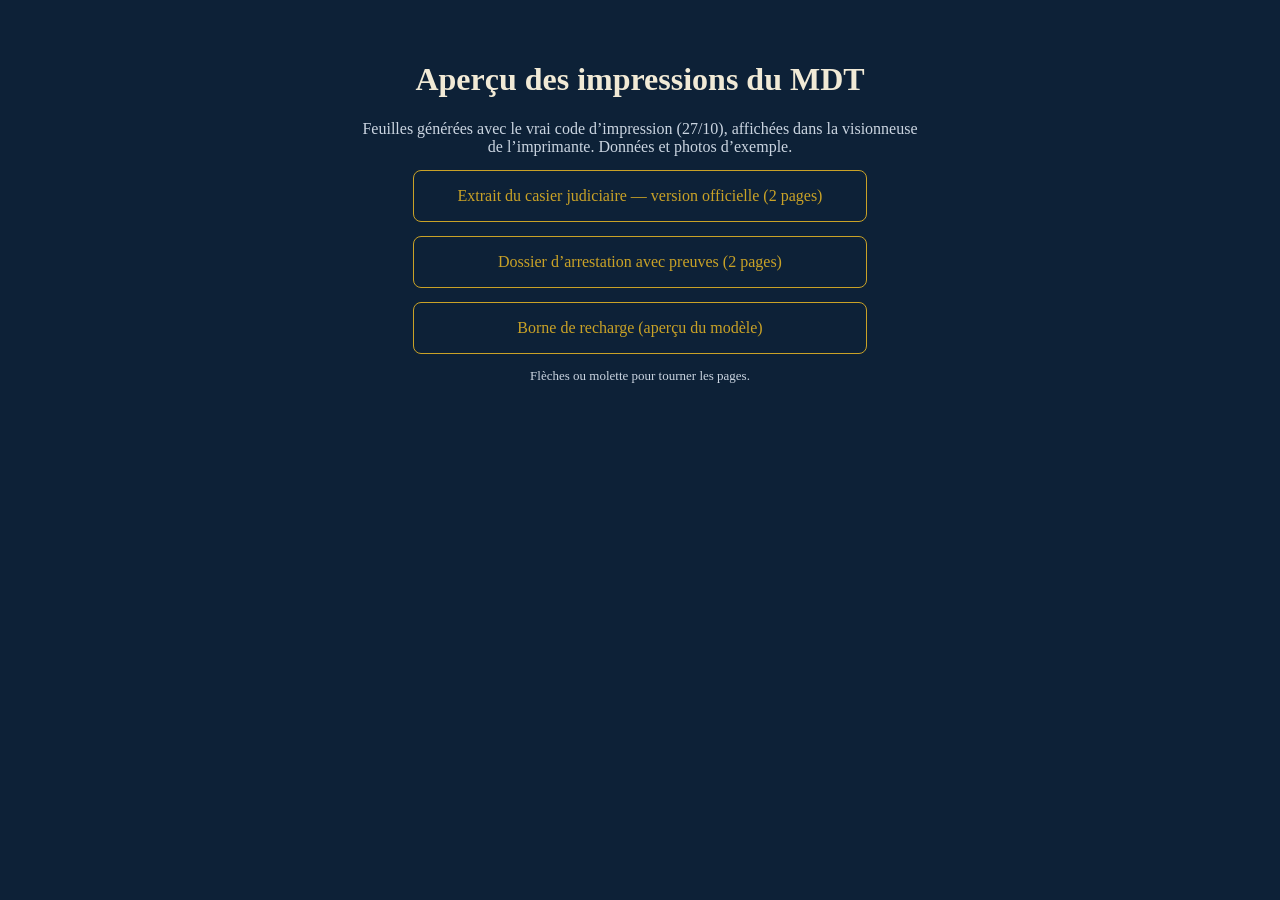
<file: index.html>
<!doctype html><html lang="fr"><head><meta charset="utf-8"><meta name="viewport" content="width=device-width,initial-scale=1"><title>Aperçu impressions MDT</title>
<style>body{font-family:Georgia,serif;background:#0d2137;color:#f1ead6;margin:0;padding:40px 16px;text-align:center}a{display:block;max-width:420px;margin:14px auto;padding:16px;border:1px solid #c9a227;color:#c9a227;text-decoration:none;border-radius:8px}a:hover{background:#c9a22722}p{color:#cbd5e1;max-width:560px;margin:10px auto}</style></head><body>
<h1>Aperçu des impressions du MDT</h1><p>Feuilles générées avec le vrai code d’impression (27/10), affichées dans la visionneuse de l’imprimante. Données et photos d’exemple.</p>
<a href="casier.html">Extrait du casier judiciaire — version officielle (2 pages)</a><a href="dossier.html">Dossier d’arrestation avec preuves (2 pages)</a><a href="borne.html">Borne de recharge (aperçu du modèle)</a><p style="font-size:13px">Flèches ou molette pour tourner les pages.</p></body></html>
</file>
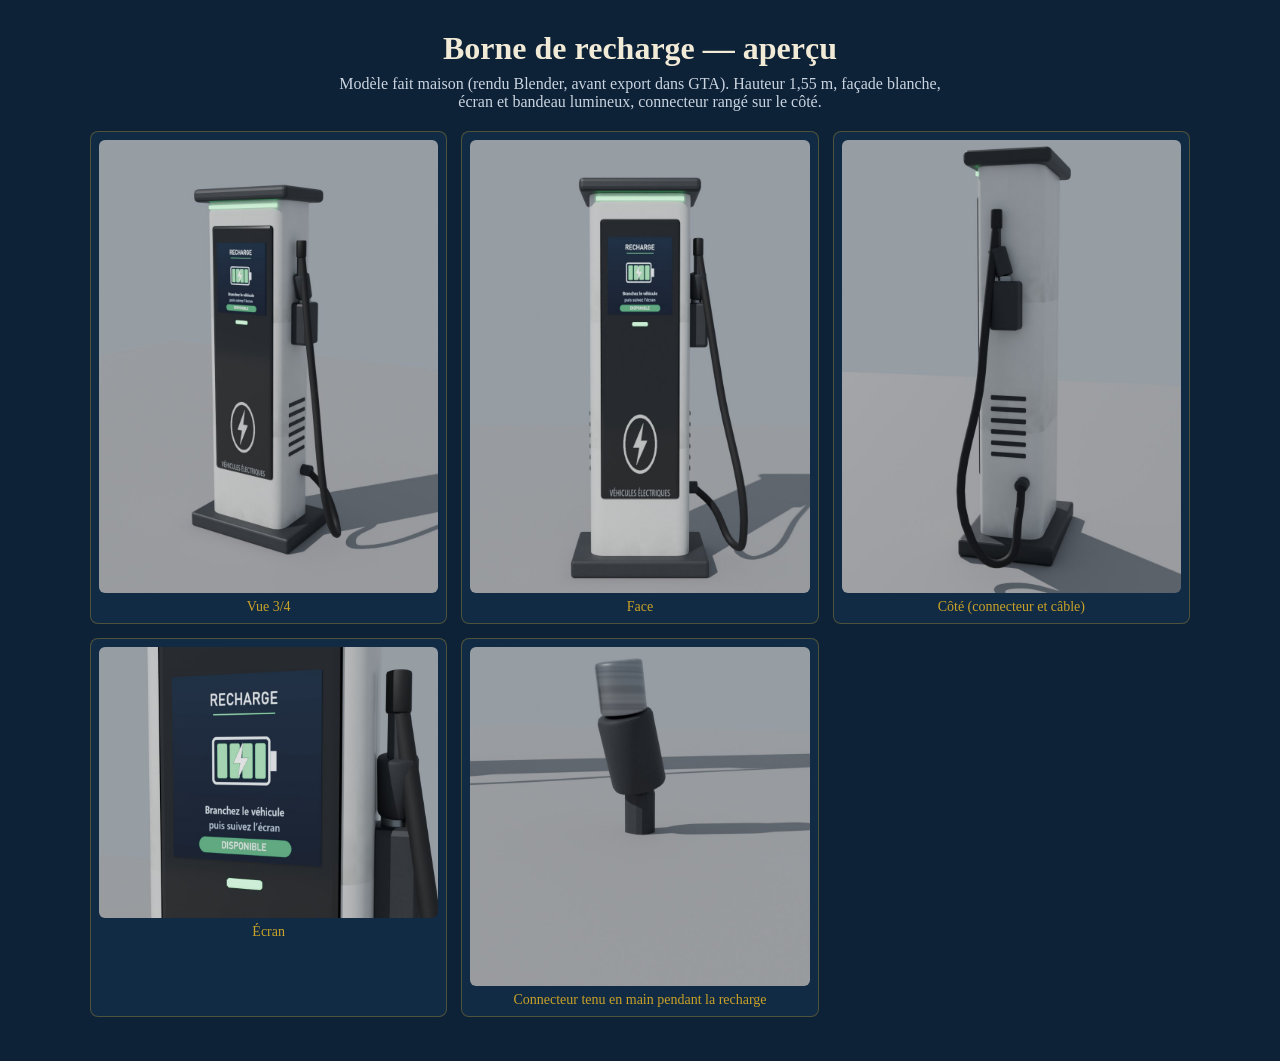
<file: borne.html>
<!doctype html><html lang="fr"><head><meta charset="utf-8"><meta name="viewport" content="width=device-width,initial-scale=1"><title>Borne de recharge</title>
<style>body{margin:0;background:#0d2137;color:#f1ead6;font-family:Georgia,serif;padding:24px 16px;text-align:center}h1{margin:.2em 0}p{color:#cbd5e1;max-width:640px;margin:8px auto}
.g{display:grid;grid-template-columns:repeat(auto-fit,minmax(280px,1fr));gap:14px;max-width:1100px;margin:20px auto}figure{margin:0;background:#122b45;border:1px solid #c9a22755;border-radius:8px;padding:8px}
img{width:100%;height:auto;border-radius:6px;display:block}figcaption{font-size:14px;color:#c9a227;margin-top:6px}</style></head><body>
<h1>Borne de recharge — aperçu</h1><p>Modèle fait maison (rendu Blender, avant export dans GTA). Hauteur 1,55 m, façade blanche, écran et bandeau lumineux, connecteur rangé sur le côté.</p>
<div class="g"><figure><img src="borne/borne_34.jpg"><figcaption>Vue 3/4</figcaption></figure><figure><img src="borne/borne_face.jpg"><figcaption>Face</figcaption></figure>
<figure><img src="borne/borne_cote.jpg"><figcaption>Côté (connecteur et câble)</figcaption></figure><figure><img src="borne/borne_ecran.jpg"><figcaption>Écran</figcaption></figure>
<figure><img src="borne/prise.jpg"><figcaption>Connecteur tenu en main pendant la recharge</figcaption></figure></div></body></html>
</file>
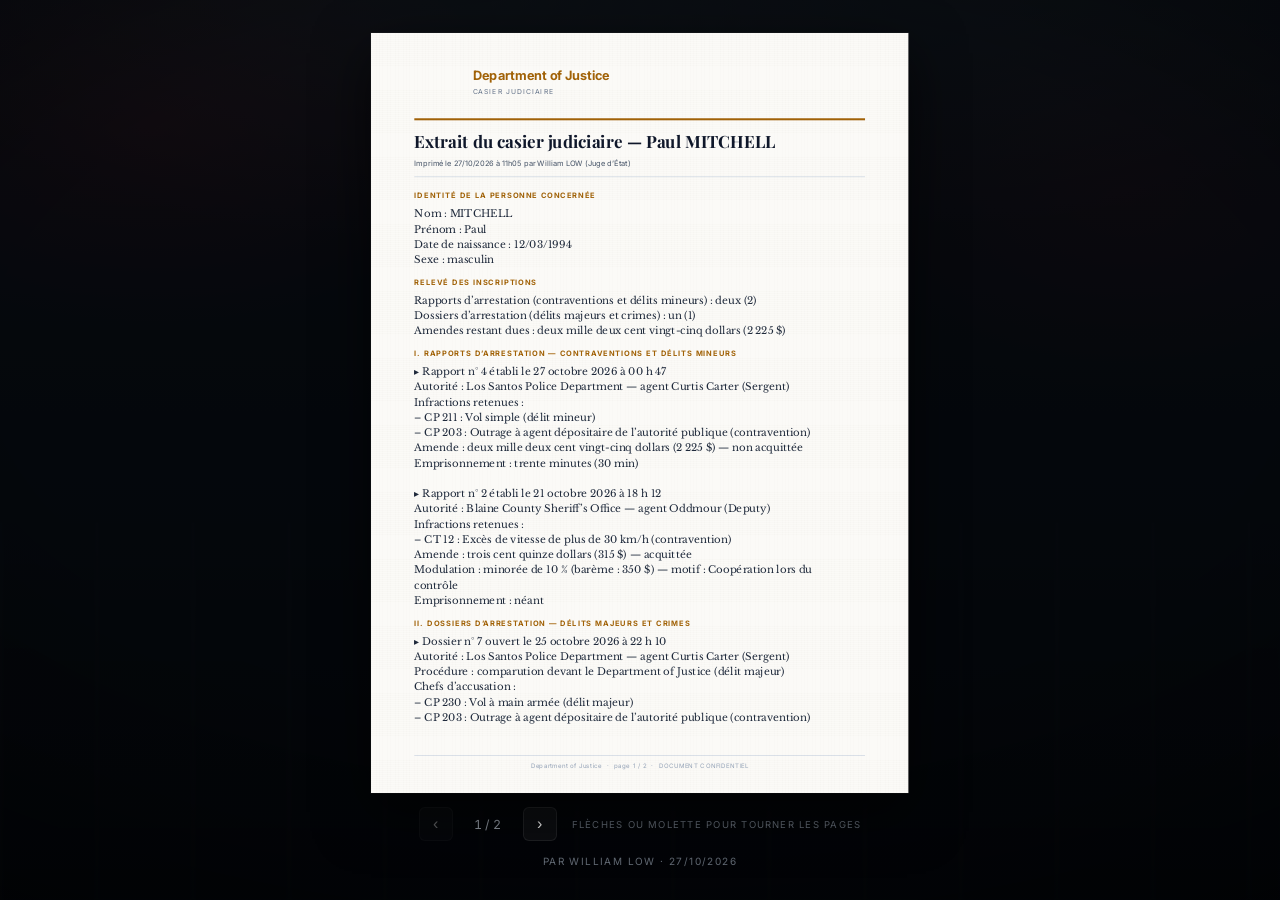
<file: casier.html>
<!DOCTYPE html>
<html lang="fr">
<head>
<meta charset="utf-8">
<title>Weazel News — Éditeur</title>
<link rel="preconnect" href="https://fonts.googleapis.com">
<link rel="preconnect" href="https://fonts.gstatic.com" crossorigin>
<link rel="stylesheet" href="https://fonts.googleapis.com/css2?family=Playfair+Display:ital,wght@0,400;0,700;0,900;1,400;1,700&family=Libre+Baskerville:ital,wght@0,400;0,700;1,400&family=Inter:wght@400;500;600;700&family=IBM+Plex+Mono:wght@400;600&family=Caveat:wght@400;700&display=swap">
<link rel="stylesheet" href="style.css">
</head>
<body>
  <div id="ecran">

    <!-- ============================ bandeau ============================ -->
    <header class="bandeau cache" id="bandeau">
      <div class="marque">
        <div class="mot">WEAZEL <i>NEWS</i></div>
        <div class="trait"></div>
        <div class="devise">Informer<br>aujourd'hui.<br>Pour demain.</div>
      </div>
      <div class="coin">
        <div class="role" id="uiRole">Éditeur de journal</div>
        <div>
          <div class="heure" id="horlogeHeure">00:00</div>
          <div class="jour" id="horlogeJour"></div>
        </div>
      </div>
    </header>

    <div class="corps">

      <!-- ========================= rail gauche ========================= -->
      <aside class="carte cache" id="railGauche">
        <header>
          <div class="vig" id="vigGauche"></div>
          <div style="flex:1">
            <h2 id="uiElementsL">Éléments</h2>
            <p id="uiElementsP"></p>
          </div>
          <div class="outils-haut">
            <button type="button" id="btnUndo"></button>
            <button type="button" id="btnRedo"></button>
          </div>
        </header>

        <div class="defile">
          <div class="sect">
            <div class="outils" id="outils"></div>
          </div>

          <div class="sect">
            <h3 class="titre-sect" id="uiPagesL">Pages</h3>
            <div class="bande" id="bandePages"></div>
            <div class="grille" style="grid-template-columns:1fr 1fr">
              <button class="plat" id="btnDupPage" type="button"></button>
              <button class="plat danger" id="btnSupprPage" type="button"></button>
            </div>
          </div>

          <div class="sect">
            <h3 class="titre-sect" id="uiModeleL">Modèles de page</h3>
            <div id="listeModeles"></div>
          </div>
        </div>

        <div class="signature-carte">
          <span>Weazel News Editor</span>
          <span><span class="point">●</span> <span id="compteModeles"></span></span>
        </div>
      </aside>

      <!-- =========================== la page =========================== -->
      <main class="scene cache" id="scene">
        <div class="cadre" id="cadre">
          <div class="page" id="page"></div>
        </div>
      </main>

      <!-- ========================= rail droit ========================== -->
      <aside class="carte cache" id="railDroite">
        <header>
          <div class="vig" id="vigDroite"></div>
          <div>
            <h2 id="uiPanneauL">Page</h2>
            <p id="uiPanneauP"></p>
          </div>
        </header>

        <div class="defile" id="inspecteur"></div>

        <div class="pied">
          <div class="stock" id="stock"></div>
          <div class="ligne-quantite">
            <span class="etiq" id="uiQuantiteL">Exemplaires</span>
            <div class="compteur">
              <button type="button" id="moins">−</button>
              <input type="number" id="quantite" value="1" min="1" max="100">
              <button type="button" id="plus">+</button>
            </div>
          </div>
          <button class="principal" id="btnImprimer" type="button"></button>
          <button class="second" id="btnApercu" type="button"></button>
          <button class="second cache" id="btnLien" type="button"></button>
          <div class="duo-archives">
            <button class="second" id="btnBrouillons" type="button"></button>
            <button class="second" id="btnArchives" type="button"></button>
            <button class="second" id="btnArchiver" type="button"></button>
          </div>
          <button class="second" id="btnAnnuler" type="button"></button>
        </div>

        <div class="signature-carte">
          <span class="ls">Los Santos</span>
          <span class="droite" id="sauvegarde">Sauvegardé</span>
        </div>
      </aside>

    </div>

    <!-- ============================ lecteur =========================== -->
    <section id="lecteur" class="cache">
      <div class="colonne-lecture">
        <div class="cadre" id="cadreLecture">
          <div class="page" id="pageLecture"></div>
        </div>
        <div class="barre-pages cache" id="barrePages">
          <button type="button" id="pagePrec" aria-label="Page précédente">‹</button>
          <span id="pageCompte">1 / 1</span>
          <button type="button" id="pageSuiv" aria-label="Page suivante">›</button>
          <em id="uiTourner"></em>
        </div>
        <div class="signature-lecture" id="signatureLecture"></div>
      </div>
      <div class="actions-lecture">
        <button class="second cache" id="btnImprimerLecture" type="button"></button>
        <button class="second" id="btnFermerLecture" type="button"></button>
      </div>
    </section>

  </div>

  <div id="menuContexte" class="cache"></div>

  <div id="modale" class="cache">
    <div id="modaleFond"></div>
    <div id="modaleBoite"></div>
  </div>

  <div id="notif" class="cache"></div>

  <script src="js/icones.js"></script>
  <script src="js/etat.js"></script>
  <script src="js/canvas.js"></script>
  <script src="js/elements.js"></script>
  <script src="js/panneaux.js"></script>
  <script src="js/modales.js"></script>
  <script src="js/app.js"></script>
  <script>window.MT_WEB = {"doc":{"format":"a4","l":794,"h":1123,"pages":[{"fond":"#fbfaf7","els":[{"t":"image","x":64,"y":44,"w":70,"h":70,"url":"https://labshumane374-netizen.github.io/Code-Procedure-Penale/sceau-doj.png","fit":"contain"},{"t":"texte","x":150,"y":52,"w":580,"txt":"Department of Justice","px":19,"f":3,"g":1,"c":"#a16207"},{"t":"texte","x":150,"y":80,"w":580,"txt":"CASIER JUDICIAIRE","px":10,"f":3,"c":"#64748b","ls":160},{"t":"forme","x":64,"y":126,"w":666,"h":3,"c":"#a16207"},{"t":"texte","x":64,"y":146,"w":666,"txt":"Extrait du casier judiciaire — Paul MITCHELL","px":25,"f":1,"g":1,"c":"#0f172a","lh":115},{"t":"texte","x":64,"y":185,"w":666,"txt":"Imprimé le 27/10/2026 à 11h05 par William LOW (Juge d’État)","px":11,"f":3,"c":"#475569","lh":150},{"t":"forme","x":64,"y":212,"w":666,"h":1,"c":"#cbd5e1"},{"t":"texte","x":64,"y":234,"w":666,"txt":"IDENTITÉ DE LA PERSONNE CONCERNÉE","px":11,"f":3,"g":1,"c":"#a16207","ls":140},{"t":"texte","x":64,"y":256,"w":666,"txt":"Nom : MITCHELL\nPrénom : Paul\nDate de naissance : 12/03/1994\nSexe : masculin","px":15,"f":2,"c":"#1e293b","lh":150},{"t":"texte","x":64,"y":362,"w":666,"txt":"RELEVÉ DES INSCRIPTIONS","px":11,"f":3,"g":1,"c":"#a16207","ls":140},{"t":"texte","x":64,"y":384,"w":666,"txt":"Rapports d’arrestation (contraventions et délits mineurs) : deux (2)\nDossiers d’arrestation (délits majeurs et crimes) : un (1)\nAmendes restant dues : deux mille deux cent vingt-cinq dollars (2 225 $)","px":15,"f":2,"c":"#1e293b","lh":150},{"t":"texte","x":64,"y":467.5,"w":666,"txt":"I. RAPPORTS D’ARRESTATION — CONTRAVENTIONS ET DÉLITS MINEURS","px":11,"f":3,"g":1,"c":"#a16207","ls":140},{"t":"texte","x":64,"y":489.5,"w":666,"txt":"▸ Rapport n° 4 établi le 27 octobre 2026 à 00 h 47\nAutorité : Los Santos Police Department — agent Curtis Carter (Sergent)\nInfractions retenues :\n– CP 211 : Vol simple (délit mineur)\n– CP 203 : Outrage à agent dépositaire de l’autorité publique (contravention)\nAmende : deux mille deux cent vingt-cinq dollars (2 225 $) — non acquittée\nEmprisonnement : trente minutes (30 min)\n\n▸ Rapport n° 2 établi le 21 octobre 2026 à 18 h 12\nAutorité : Blaine County Sheriff’s Office — agent Oddmour (Deputy)\nInfractions retenues :\n– CT 12 : Excès de vitesse de plus de 30 km/h (contravention)\nAmende : trois cent quinze dollars (315 $) — acquittée\nModulation : minorée de 10 % (barème : 350 $) — motif : Coopération lors du\ncontrôle\nEmprisonnement : néant","px":15,"f":2,"c":"#1e293b","lh":150},{"t":"texte","x":64,"y":865.5,"w":666,"txt":"II. DOSSIERS D’ARRESTATION — DÉLITS MAJEURS ET CRIMES","px":11,"f":3,"g":1,"c":"#a16207","ls":140},{"t":"texte","x":64,"y":887.5,"w":666,"txt":"▸ Dossier n° 7 ouvert le 25 octobre 2026 à 22 h 10\nAutorité : Los Santos Police Department — agent Curtis Carter (Sergent)\nProcédure : comparution devant le Department of Justice (délit majeur)\nChefs d’accusation :\n– CP 230 : Vol à main armée (délit majeur)\n– CP 203 : Outrage à agent dépositaire de l’autorité publique (contravention)","px":15,"f":2,"c":"#1e293b","lh":150},{"t":"forme","x":64,"y":1067,"w":666,"h":1,"c":"#cbd5e1"},{"t":"texte","x":64,"y":1077,"w":666,"a":"c","px":9,"f":3,"c":"#94a3b8","ls":60,"txt":"Department of Justice  ·  page 1 / 2  ·  DOCUMENT CONFIDENTIEL"}]},{"fond":"#fbfaf7","els":[{"t":"texte","x":64,"y":40,"w":666,"txt":"Department of Justice","px":10,"f":3,"g":1,"c":"#a16207","ls":80},{"t":"forme","x":64,"y":62,"w":666,"h":1,"c":"#cbd5e1"},{"t":"texte","x":64,"y":86,"w":666,"txt":"Mesure avant procès : bracelet électronique\nDécision : coupable — rendue par William LOW (Juge d’État) le 26 octobre 2026 à\n15 h 30\nPeine d’amende : cinq mille dollars (5 000 $)\nPeine d’emprisonnement : quarante-cinq minutes (45 min)","px":15,"f":2,"c":"#1e293b","lh":150},{"t":"texte","x":64,"y":214.5,"w":666,"txt":"CERTIFICATION","px":11,"f":3,"g":1,"c":"#a16207","ls":140},{"t":"texte","x":64,"y":236.5,"w":666,"txt":"Le présent extrait est délivré à partir des registres du Department of Justice\nde l’État de San Andreas. Il est certifié conforme à la date et à l’heure de sa\ndélivrance. Les inscriptions effacées par ordonnance judiciaire n’y figurent\npas.","px":15,"f":2,"c":"#1e293b","lh":150},{"t":"texte","x":430,"y":973,"w":300,"txt":"Fait à Los Santos, le 27/10/2026 à 10h51","px":11,"f":2,"a":"r","c":"#475569"},{"t":"texte","x":430,"y":997,"w":300,"txt":"William LOW","px":30,"f":5,"a":"r","c":"#1e3a8a"},{"t":"texte","x":430,"y":1041,"w":300,"txt":"William LOW · Juge d’État","px":11,"f":3,"a":"r","c":"#334155"},{"t":"forme","x":64,"y":1067,"w":666,"h":1,"c":"#cbd5e1"},{"t":"texte","x":64,"y":1077,"w":666,"a":"c","px":9,"f":3,"c":"#94a3b8","ls":60,"txt":"Department of Justice  ·  page 2 / 2  ·  DOCUMENT CONFIDENTIEL"}]}]},"nom":"Extrait du casier judiciaire — Paul MITCHELL","auteur":"William LOW","date":"27/10/2026","polices":[{"id":"journal","nom":"Journal","css":"\"Playfair Display\", Georgia, serif"},{"id":"classique","nom":"Classique","css":"\"Libre Baskerville\", Georgia, serif"},{"id":"moderne","nom":"Moderne","css":"\"Inter\", \"Segoe UI\", sans-serif"},{"id":"machine","nom":"Machine","css":"\"IBM Plex Mono\", Consolas, monospace"},{"id":"manuscrit","nom":"Manuscrit","css":"\"Caveat\", cursive"}]};</script>
  <script src="js/web.js"></script>
</body>
</html>
</file>
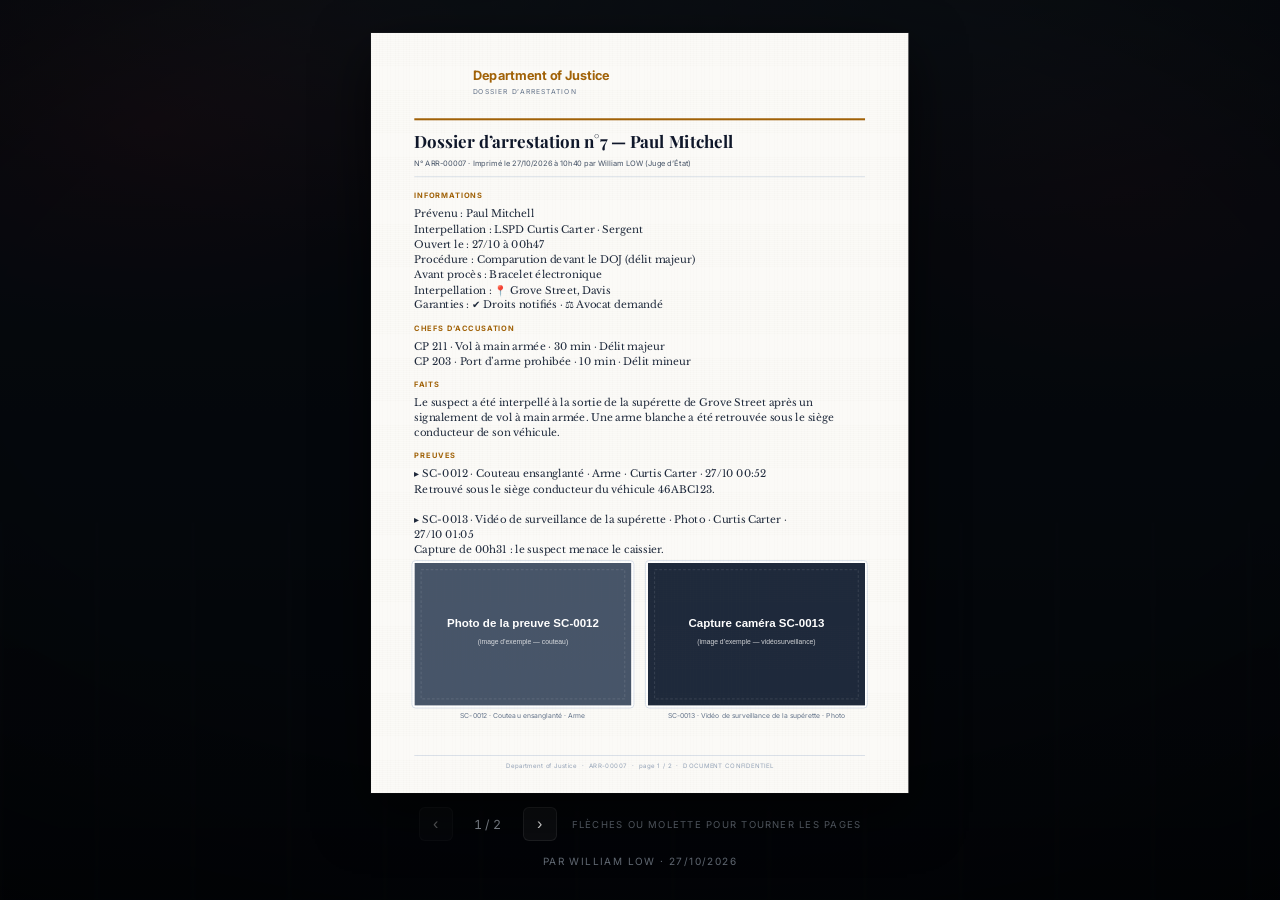
<file: dossier.html>
<!DOCTYPE html>
<html lang="fr">
<head>
<meta charset="utf-8">
<title>Weazel News — Éditeur</title>
<link rel="preconnect" href="https://fonts.googleapis.com">
<link rel="preconnect" href="https://fonts.gstatic.com" crossorigin>
<link rel="stylesheet" href="https://fonts.googleapis.com/css2?family=Playfair+Display:ital,wght@0,400;0,700;0,900;1,400;1,700&family=Libre+Baskerville:ital,wght@0,400;0,700;1,400&family=Inter:wght@400;500;600;700&family=IBM+Plex+Mono:wght@400;600&family=Caveat:wght@400;700&display=swap">
<link rel="stylesheet" href="style.css">
</head>
<body>
  <div id="ecran">

    <!-- ============================ bandeau ============================ -->
    <header class="bandeau cache" id="bandeau">
      <div class="marque">
        <div class="mot">WEAZEL <i>NEWS</i></div>
        <div class="trait"></div>
        <div class="devise">Informer<br>aujourd'hui.<br>Pour demain.</div>
      </div>
      <div class="coin">
        <div class="role" id="uiRole">Éditeur de journal</div>
        <div>
          <div class="heure" id="horlogeHeure">00:00</div>
          <div class="jour" id="horlogeJour"></div>
        </div>
      </div>
    </header>

    <div class="corps">

      <!-- ========================= rail gauche ========================= -->
      <aside class="carte cache" id="railGauche">
        <header>
          <div class="vig" id="vigGauche"></div>
          <div style="flex:1">
            <h2 id="uiElementsL">Éléments</h2>
            <p id="uiElementsP"></p>
          </div>
          <div class="outils-haut">
            <button type="button" id="btnUndo"></button>
            <button type="button" id="btnRedo"></button>
          </div>
        </header>

        <div class="defile">
          <div class="sect">
            <div class="outils" id="outils"></div>
          </div>

          <div class="sect">
            <h3 class="titre-sect" id="uiPagesL">Pages</h3>
            <div class="bande" id="bandePages"></div>
            <div class="grille" style="grid-template-columns:1fr 1fr">
              <button class="plat" id="btnDupPage" type="button"></button>
              <button class="plat danger" id="btnSupprPage" type="button"></button>
            </div>
          </div>

          <div class="sect">
            <h3 class="titre-sect" id="uiModeleL">Modèles de page</h3>
            <div id="listeModeles"></div>
          </div>
        </div>

        <div class="signature-carte">
          <span>Weazel News Editor</span>
          <span><span class="point">●</span> <span id="compteModeles"></span></span>
        </div>
      </aside>

      <!-- =========================== la page =========================== -->
      <main class="scene cache" id="scene">
        <div class="cadre" id="cadre">
          <div class="page" id="page"></div>
        </div>
      </main>

      <!-- ========================= rail droit ========================== -->
      <aside class="carte cache" id="railDroite">
        <header>
          <div class="vig" id="vigDroite"></div>
          <div>
            <h2 id="uiPanneauL">Page</h2>
            <p id="uiPanneauP"></p>
          </div>
        </header>

        <div class="defile" id="inspecteur"></div>

        <div class="pied">
          <div class="stock" id="stock"></div>
          <div class="ligne-quantite">
            <span class="etiq" id="uiQuantiteL">Exemplaires</span>
            <div class="compteur">
              <button type="button" id="moins">−</button>
              <input type="number" id="quantite" value="1" min="1" max="100">
              <button type="button" id="plus">+</button>
            </div>
          </div>
          <button class="principal" id="btnImprimer" type="button"></button>
          <button class="second" id="btnApercu" type="button"></button>
          <button class="second cache" id="btnLien" type="button"></button>
          <div class="duo-archives">
            <button class="second" id="btnBrouillons" type="button"></button>
            <button class="second" id="btnArchives" type="button"></button>
            <button class="second" id="btnArchiver" type="button"></button>
          </div>
          <button class="second" id="btnAnnuler" type="button"></button>
        </div>

        <div class="signature-carte">
          <span class="ls">Los Santos</span>
          <span class="droite" id="sauvegarde">Sauvegardé</span>
        </div>
      </aside>

    </div>

    <!-- ============================ lecteur =========================== -->
    <section id="lecteur" class="cache">
      <div class="colonne-lecture">
        <div class="cadre" id="cadreLecture">
          <div class="page" id="pageLecture"></div>
        </div>
        <div class="barre-pages cache" id="barrePages">
          <button type="button" id="pagePrec" aria-label="Page précédente">‹</button>
          <span id="pageCompte">1 / 1</span>
          <button type="button" id="pageSuiv" aria-label="Page suivante">›</button>
          <em id="uiTourner"></em>
        </div>
        <div class="signature-lecture" id="signatureLecture"></div>
      </div>
      <div class="actions-lecture">
        <button class="second cache" id="btnImprimerLecture" type="button"></button>
        <button class="second" id="btnFermerLecture" type="button"></button>
      </div>
    </section>

  </div>

  <div id="menuContexte" class="cache"></div>

  <div id="modale" class="cache">
    <div id="modaleFond"></div>
    <div id="modaleBoite"></div>
  </div>

  <div id="notif" class="cache"></div>

  <script src="js/icones.js"></script>
  <script src="js/etat.js"></script>
  <script src="js/canvas.js"></script>
  <script src="js/elements.js"></script>
  <script src="js/panneaux.js"></script>
  <script src="js/modales.js"></script>
  <script src="js/app.js"></script>
  <script>window.MT_WEB = {"doc":{"format":"a4","l":794,"h":1123,"pages":[{"fond":"#fbfaf7","els":[{"t":"image","x":64,"y":44,"w":70,"h":70,"url":"https://labshumane374-netizen.github.io/Code-Procedure-Penale/sceau-doj.png","fit":"contain"},{"t":"texte","x":150,"y":52,"w":580,"txt":"Department of Justice","px":19,"f":3,"g":1,"c":"#a16207"},{"t":"texte","x":150,"y":80,"w":580,"txt":"DOSSIER D’ARRESTATION","px":10,"f":3,"c":"#64748b","ls":160},{"t":"forme","x":64,"y":126,"w":666,"h":3,"c":"#a16207"},{"t":"texte","x":64,"y":146,"w":666,"txt":"Dossier d’arrestation n°7 — Paul Mitchell","px":25,"f":1,"g":1,"c":"#0f172a","lh":115},{"t":"texte","x":64,"y":185,"w":666,"txt":"N° ARR-00007 · Imprimé le 27/10/2026 à 10h40 par William LOW (Juge d’État)","px":11,"f":3,"c":"#475569","lh":150},{"t":"forme","x":64,"y":212,"w":666,"h":1,"c":"#cbd5e1"},{"t":"texte","x":64,"y":234,"w":666,"txt":"INFORMATIONS","px":11,"f":3,"g":1,"c":"#a16207","ls":140},{"t":"texte","x":64,"y":256,"w":666,"txt":"Prévenu : Paul Mitchell\nInterpellation : LSPD Curtis Carter · Sergent\nOuvert le : 27/10 à 00h47\nProcédure : Comparution devant le DOJ (délit majeur)\nAvant procès : Bracelet électronique\nInterpellation : 📍 Grove Street, Davis\nGaranties : ✔ Droits notifiés · ⚖ Avocat demandé","px":15,"f":2,"c":"#1e293b","lh":150},{"t":"texte","x":64,"y":429.5,"w":666,"txt":"CHEFS D’ACCUSATION","px":11,"f":3,"g":1,"c":"#a16207","ls":140},{"t":"texte","x":64,"y":451.5,"w":666,"txt":"CP 211 · Vol à main armée · 30 min · Délit majeur\nCP 203 · Port d’arme prohibée · 10 min · Délit mineur","px":15,"f":2,"c":"#1e293b","lh":150},{"t":"texte","x":64,"y":512.5,"w":666,"txt":"FAITS","px":11,"f":3,"g":1,"c":"#a16207","ls":140},{"t":"texte","x":64,"y":534.5,"w":666,"txt":"Le suspect a été interpellé à la sortie de la supérette de Grove Street après un\nsignalement de vol à main armée. Une arme blanche a été retrouvée sous le siège\nconducteur de son véhicule.","px":15,"f":2,"c":"#1e293b","lh":150},{"t":"texte","x":64,"y":618,"w":666,"txt":"PREUVES","px":11,"f":3,"g":1,"c":"#a16207","ls":140},{"t":"texte","x":64,"y":640,"w":666,"txt":"▸ SC-0012 · Couteau ensanglanté · Arme · Curtis Carter · 27/10 00:52\nRetrouvé sous le siège conducteur du véhicule 46ABC123.\n\n▸ SC-0013 · Vidéo de surveillance de la supérette · Photo · Curtis Carter ·\n27/10 01:05\nCapture de 00h31 : le suspect menace le caissier.","px":15,"f":2,"c":"#1e293b","lh":150},{"t":"forme","x":60,"y":779,"w":329,"h":219,"c":"#ffffff","r":6,"bw":1,"bc":"#cbd5e1"},{"t":"image","x":64,"y":783,"w":321,"h":211,"url":"https://labshumane374-netizen.github.io/oryxis-apercu-impression/preuve-couteau.svg","fit":"contain"},{"t":"texte","x":64,"y":1002,"w":321,"a":"c","txt":"SC-0012 · Couteau ensanglanté · Arme","px":10,"f":3,"c":"#64748b"},{"t":"forme","x":405,"y":779,"w":329,"h":219,"c":"#ffffff","r":6,"bw":1,"bc":"#cbd5e1"},{"t":"image","x":409,"y":783,"w":321,"h":211,"url":"https://labshumane374-netizen.github.io/oryxis-apercu-impression/preuve-camera.svg","fit":"contain"},{"t":"texte","x":409,"y":1002,"w":321,"a":"c","txt":"SC-0013 · Vidéo de surveillance de la supérette · Photo","px":10,"f":3,"c":"#64748b"},{"t":"forme","x":64,"y":1067,"w":666,"h":1,"c":"#cbd5e1"},{"t":"texte","x":64,"y":1077,"w":666,"a":"c","px":9,"f":3,"c":"#94a3b8","ls":60,"txt":"Department of Justice  ·  ARR-00007  ·  page 1 / 2  ·  DOCUMENT CONFIDENTIEL"}]},{"fond":"#fbfaf7","els":[{"t":"texte","x":64,"y":40,"w":666,"txt":"Department of Justice  ·  ARR-00007","px":10,"f":3,"g":1,"c":"#a16207","ls":80},{"t":"forme","x":64,"y":62,"w":666,"h":1,"c":"#cbd5e1"},{"t":"texte","x":64,"y":86,"w":666,"txt":"SAISIES","px":11,"f":3,"g":1,"c":"#a16207","ls":140},{"t":"texte","x":64,"y":108,"w":666,"txt":"▸ Argent liquide · × 1840 · Curtis Carter · 27/10 00:55","px":15,"f":2,"c":"#1e293b","lh":150},{"t":"texte","x":64,"y":146.5,"w":666,"txt":"VÉHICULES","px":11,"f":3,"g":1,"c":"#a16207","ls":140},{"t":"texte","x":64,"y":168.5,"w":666,"txt":"▸ 46ABC123 · Sultan · Curtis Carter · 27/10 00:58","px":15,"f":2,"c":"#1e293b","lh":150},{"t":"texte","x":430,"y":973,"w":300,"txt":"Fait à Los Santos, le 27/10/2026 à 10h43","px":11,"f":2,"a":"r","c":"#475569"},{"t":"texte","x":430,"y":997,"w":300,"txt":"William LOW","px":30,"f":5,"a":"r","c":"#1e3a8a"},{"t":"texte","x":430,"y":1041,"w":300,"txt":"William LOW · Juge d’État","px":11,"f":3,"a":"r","c":"#334155"},{"t":"forme","x":64,"y":1067,"w":666,"h":1,"c":"#cbd5e1"},{"t":"texte","x":64,"y":1077,"w":666,"a":"c","px":9,"f":3,"c":"#94a3b8","ls":60,"txt":"Department of Justice  ·  ARR-00007  ·  page 2 / 2  ·  DOCUMENT CONFIDENTIEL"}]}]},"nom":"Dossier d’arrestation n°7 — Paul Mitchell","auteur":"William LOW","date":"27/10/2026","polices":[{"id":"journal","nom":"Journal","css":"\"Playfair Display\", Georgia, serif"},{"id":"classique","nom":"Classique","css":"\"Libre Baskerville\", Georgia, serif"},{"id":"moderne","nom":"Moderne","css":"\"Inter\", \"Segoe UI\", sans-serif"},{"id":"machine","nom":"Machine","css":"\"IBM Plex Mono\", Consolas, monospace"},{"id":"manuscrit","nom":"Manuscrit","css":"\"Caveat\", cursive"}]};</script>
  <script src="js/web.js"></script>
</body>
</html>
</file>
<file: style.css>
/* =========================================================================
   mt_printers — habillage Weazel News
   Noir charbon, rouge de une, papier chaud. Bordures fines, ombres douces,
   halo rouge reserve aux elements actifs.
   ========================================================================= */

:root {
  --noir:        #080a0d;
  --noir-2:      #0d1014;
  --panneau:     #11151a;
  --panneau-2:   rgba(255, 255, 255, .04);
  --panneau-3:   rgba(255, 255, 255, .07);
  --bord:        rgba(255, 255, 255, .08);
  --bord-2:      rgba(255, 255, 255, .18);
  --rouge:       #c81018;
  --rouge-vif:   #e21a23;
  --papier:      #f6f2e8;
  --texte:       #f4f4f4;
  --texte-2:     #8d949d;
  --texte-3:     #626a74;
  --guide:       #e21a23;

  --serif:  "Playfair Display", "Libre Baskerville", Georgia, serif;
  --sans:   "Inter", "Manrope", "Segoe UI", system-ui, sans-serif;

  --r:   8px;
  --r-s: 6px;
  --t:   140ms;
}

* { box-sizing: border-box; }
html, body { margin: 0; height: 100%; overflow: hidden; font-family: var(--sans); }

/* ------------------------------- newsroom ------------------------------ */
body {
  display: none;
  color: var(--texte);
  background-color: var(--noir);
  background-image:
    /* halos rouges discrets */
    radial-gradient(520px 300px at 12% 14%, rgba(200, 16, 24, .16), transparent 70%),
    radial-gradient(460px 280px at 88% 22%, rgba(200, 16, 24, .10), transparent 70%),
    /* lumieres de plafond */
    radial-gradient(760px 420px at 30% -6%, rgba(228, 226, 214, .10), transparent 70%),
    radial-gradient(680px 380px at 74% -4%, rgba(228, 226, 214, .07), transparent 70%),
    /* profondeur de salle */
    linear-gradient(180deg, #10161d 0%, #0a0e13 46%, #06080b 100%);
}
body.visible { display: block; }
body::before {
  /* silhouette de bureaux, tres en retrait */
  content: '';
  position: fixed; inset: auto 0 0 0; height: 42%;
  background:
    repeating-linear-gradient(90deg,
      rgba(255,255,255,.022) 0 2px, transparent 2px 96px),
    linear-gradient(180deg, transparent, rgba(0,0,0,.55));
  filter: blur(1.5px);
  pointer-events: none;
}
body::after {
  /* voile et vignette */
  content: '';
  position: fixed; inset: 0; pointer-events: none;
  background:
    radial-gradient(120% 90% at 50% 40%, transparent 42%, rgba(0,0,0,.62) 100%),
    rgba(3, 6, 10, .72);
}

.cache { display: none !important; }
#ecran { position: relative; z-index: 1; height: 100%; display: flex; flex-direction: column; }

/* ------------------------------- bandeau ------------------------------- */
.bandeau {
  flex: none; display: flex; align-items: center; justify-content: space-between;
  padding: 15px 28px 13px;
  border-bottom: 1px solid rgba(200, 16, 24, .22);
}
.marque { display: flex; align-items: center; gap: 20px; }
.marque .mot {
  font-family: var(--serif); font-weight: 900; font-size: 29px;
  letter-spacing: -.015em; line-height: 1;
}
.marque .mot i { font-style: normal; color: var(--rouge-vif); }
.marque .trait { width: 1px; height: 34px; background: var(--bord-2); }
.marque .devise {
  font-size: 9px; line-height: 1.5; letter-spacing: .16em;
  text-transform: uppercase; color: var(--texte-3);
}
.coin { display: flex; align-items: center; gap: 24px; text-align: right; }
.coin .role {
  font-size: 10px; letter-spacing: .2em; text-transform: uppercase;
  color: var(--texte-2); padding-bottom: 6px;
  border-bottom: 2px solid var(--rouge);
}
.coin .heure { font-size: 20px; font-weight: 600; font-variant-numeric: tabular-nums; line-height: 1.15; }
.coin .jour { font-size: 9px; letter-spacing: .15em; color: var(--texte-3); }

/* -------------------------------- corps -------------------------------- */
.corps { flex: 1; min-height: 0; display: flex; gap: 18px; padding: 16px 20px 20px; }

.carte {
  width: 344px; flex: none; display: flex; flex-direction: column;
  background: linear-gradient(180deg, rgba(17,21,26,.96), rgba(11,14,18,.96));
  border: 1px solid var(--bord); border-radius: var(--r);
  backdrop-filter: blur(6px);
  box-shadow: 0 18px 40px rgba(0,0,0,.42);
  overflow: hidden;
}
.carte > header { display: flex; gap: 12px; padding: 15px 17px 13px; border-bottom: 1px solid var(--bord); }
.carte > header .vig {
  width: 30px; height: 30px; flex: none; border-radius: var(--r-s);
  background: var(--panneau-3); display: grid; place-items: center; color: var(--rouge-vif);
}
.carte > header .vig svg { width: 16px; height: 16px; }
.carte > header h2 {
  margin: 0; font-size: 12px; font-weight: 700; letter-spacing: .14em; text-transform: uppercase;
}
.carte > header p { margin: 5px 0 0; font-size: 11px; line-height: 1.5; color: var(--texte-3); }

.defile { flex: 1; overflow-y: auto; padding: 16px 17px; }
.defile::-webkit-scrollbar { width: 9px; }
.defile::-webkit-scrollbar-thumb { background: rgba(255,255,255,.09); border-radius: 5px; }

.titre-sect {
  display: flex; align-items: center; gap: 9px; margin: 0 0 10px;
  font-size: 10px; font-weight: 700; letter-spacing: .17em; text-transform: uppercase;
  color: var(--texte-3);
}
.titre-sect::before {
  content: ''; width: 6px; height: 6px; border-radius: 50%;
  border: 2px solid var(--rouge); flex: none;
}
.sect { margin-bottom: 22px; }
.sect:last-child { margin-bottom: 2px; }

/* -------------------------------- outils ------------------------------- */
.outils { display: grid; grid-template-columns: repeat(4, 1fr); gap: 8px; }
button.outil {
  display: flex; flex-direction: column; align-items: center; justify-content: center; gap: 7px;
  padding: 13px 4px 11px; cursor: pointer; border-radius: var(--r-s);
  background: var(--panneau-2); border: 1px solid var(--bord);
  color: var(--texte); font: inherit; font-size: 11px;
  transition: border-color var(--t), background var(--t), box-shadow var(--t);
}
button.outil svg { width: 18px; height: 18px; }
button.outil:hover { border-color: var(--bord-2); background: var(--panneau-3); }
button.outil.actif {
  border-color: var(--rouge-vif); background: rgba(200,16,24,.14);
  box-shadow: 0 0 0 1px rgba(226,26,35,.25), 0 0 18px rgba(200,16,24,.22);
}
button.outil.actif svg { color: var(--rouge-vif); }

/* -------------------------------- pages -------------------------------- */
.bande { display: flex; flex-wrap: wrap; gap: 7px; margin-bottom: 10px; }
.bande button {
  min-width: 38px; height: 38px; padding: 0 10px; cursor: pointer; border-radius: var(--r-s);
  background: var(--panneau-2); border: 1px solid var(--bord);
  color: var(--texte-2); font: inherit; font-size: 13px; font-weight: 600;
  transition: border-color var(--t), color var(--t), box-shadow var(--t);
}
.bande button:hover { color: var(--texte); border-color: var(--bord-2); }
.bande button[aria-pressed="true"] {
  border-color: var(--rouge-vif); color: var(--texte); background: rgba(200,16,24,.13);
  box-shadow: 0 0 14px rgba(200,16,24,.28);
}
.bande button.plus { color: var(--rouge-vif); display: grid; place-items: center; }
.bande button.plus svg { width: 15px; height: 15px; }

/* ------------------------------- modeles ------------------------------- */
.modele {
  display: flex; gap: 12px; align-items: center; width: 100%; text-align: left;
  padding: 9px; margin-bottom: 8px; border-radius: var(--r-s); cursor: pointer;
  background: var(--panneau-2); border: 1px solid var(--bord); color: var(--texte); font: inherit;
  transition: border-color var(--t), background var(--t);
}
.modele:hover { border-color: var(--bord-2); background: var(--panneau-3); }
.modele .apercu {
  width: 58px; height: 80px; flex: none; border-radius: 4px; overflow: hidden;
  background: var(--papier); position: relative; border: 1px solid rgba(0,0,0,.4);
}
.modele .apercu .page { box-shadow: none; outline: none; }
.modele .texte-modele { min-width: 0; }
.modele b { display: block; font-size: 12.5px; font-weight: 600; }
.modele span { display: block; margin-top: 3px; font-size: 10.5px; color: var(--texte-3); line-height: 1.4; }

/* ------------------------------ formulaire ----------------------------- */
.bloc { margin-bottom: 13px; }
.etiq {
  display: block; margin-bottom: 7px; font-size: 9.5px; font-weight: 700;
  letter-spacing: .15em; text-transform: uppercase; color: var(--texte-3);
}
input[type=text], input[type=number], select, textarea {
  width: 100%; padding: 9px 11px; background: var(--panneau-2);
  border: 1px solid var(--bord); border-radius: var(--r-s); color: var(--texte);
  font: inherit; font-size: 12.5px; outline: none; transition: border-color var(--t);
}
select {
  appearance: none; padding-right: 28px; cursor: pointer;
  background-image: linear-gradient(45deg, transparent 50%, var(--texte-2) 50%),
                    linear-gradient(135deg, var(--texte-2) 50%, transparent 50%);
  background-position: calc(100% - 15px) 17px, calc(100% - 10px) 17px;
  background-size: 5px 5px; background-repeat: no-repeat;
}
select option { background: #12161c; }
input:focus, select:focus, textarea:focus { border-color: var(--rouge); }
textarea { min-height: 86px; line-height: 1.5; resize: vertical; }
input[type=color] {
  width: 46px; height: 38px; flex: none; padding: 3px; cursor: pointer;
  background: var(--panneau-2); border: 1px solid var(--bord); border-radius: var(--r-s);
}

.duo-serre { display: flex; gap: 8px; align-items: center; }
.duo-serre select { flex: 1; }
.grille { display: grid; gap: 8px; }

.curseur { display: flex; align-items: center; gap: 10px; }
.curseur input[type=range] {
  flex: 1; appearance: none; height: 3px; border-radius: 2px;
  background: rgba(255,255,255,.14); outline: none;
}
.curseur input[type=range]::-webkit-slider-thumb {
  appearance: none; width: 13px; height: 13px; border-radius: 50%;
  background: var(--rouge-vif); cursor: pointer; border: 2px solid #fff2;
}
.curseur .valeur {
  min-width: 34px; text-align: right; font-size: 11.5px;
  color: var(--texte-2); font-variant-numeric: tabular-nums;
}

button.plat {
  display: flex; align-items: center; justify-content: center; gap: 7px;
  padding: 9px 8px; cursor: pointer; border-radius: var(--r-s);
  background: var(--panneau-2); border: 1px solid var(--bord);
  color: var(--texte-2); font: inherit; font-size: 12px;
  transition: color var(--t), border-color var(--t);
}
button.plat svg { width: 14px; height: 14px; flex: none; }
button.plat:hover:not(:disabled) { color: var(--texte); border-color: var(--bord-2); }
button.plat:disabled { opacity: .32; cursor: default; }
button.plat[aria-pressed="true"] {
  border-color: var(--rouge-vif); color: var(--texte); background: rgba(200,16,24,.12);
}
button.plat.danger:hover:not(:disabled) { color: #ff8d86; border-color: rgba(226,26,35,.5); }

.interrupteurs { display: flex; flex-direction: column; }
.bascule {
  display: flex; align-items: center; gap: 12px; padding: 8px 0;
  background: none; border: 0; cursor: pointer;
  color: var(--texte-2); font: inherit; font-size: 12.5px; text-align: left;
}
.bascule .txt { flex: 1; }
.bascule .inter {
  width: 38px; height: 21px; flex: none; border-radius: 11px;
  background: rgba(255,255,255,.11); position: relative; transition: background var(--t);
}
.bascule .inter::after {
  content: ''; position: absolute; top: 3px; left: 3px; width: 15px; height: 15px;
  border-radius: 50%; background: #98a1ad; transition: transform var(--t), background var(--t);
}
.bascule[aria-pressed="true"] { color: var(--texte); }
.bascule[aria-pressed="true"] .inter { background: var(--rouge); }
.bascule[aria-pressed="true"] .inter::after { transform: translateX(17px); background: #fff; }

.bibliotheque { display: grid; grid-template-columns: repeat(6, 1fr); gap: 6px; }
.bibliotheque.grande { grid-template-columns: repeat(9, 1fr); gap: 8px; }
.bibliotheque button {
  aspect-ratio: 1; display: grid; place-items: center; cursor: pointer; padding: 0;
  background: var(--panneau-2); border: 1px solid var(--bord); border-radius: var(--r-s);
  color: var(--texte-2); transition: color var(--t), border-color var(--t);
}
.bibliotheque button:hover { color: var(--texte); border-color: var(--bord-2); }
.bibliotheque button.actif { border-color: var(--rouge-vif); color: var(--rouge-vif); }
.bibliotheque svg { width: 16px; height: 16px; }
.bibliotheque.grande svg { width: 20px; height: 20px; }

/* --------------------------------- pied -------------------------------- */
.pied { flex: none; padding: 14px 17px; border-top: 1px solid var(--bord); }
.stock { font-size: 11.5px; color: var(--texte-2); margin-bottom: 11px; }
.stock b { color: var(--texte); font-variant-numeric: tabular-nums; }
.stock.manque b { color: #ff8d86; }

.ligne-quantite { display: flex; align-items: center; gap: 12px; margin-bottom: 12px; }
.ligne-quantite .etiq { margin: 0; flex: 1; }
.compteur { display: flex; gap: 6px; align-items: center; }
.compteur button {
  width: 34px; height: 34px; flex: none; cursor: pointer; border-radius: var(--r-s);
  background: var(--panneau-2); border: 1px solid var(--bord); color: var(--texte);
  font-size: 16px; line-height: 1; transition: border-color var(--t);
}
.compteur button:hover { border-color: var(--bord-2); }
.compteur input {
  width: 56px; text-align: center; -moz-appearance: textfield;
  font-variant-numeric: tabular-nums;
}
.compteur input::-webkit-outer-spin-button,
.compteur input::-webkit-inner-spin-button { -webkit-appearance: none; margin: 0; }

button.principal {
  display: flex; align-items: center; justify-content: center; gap: 9px;
  width: 100%; padding: 13px; margin-bottom: 8px; cursor: pointer;
  border: 0; border-radius: var(--r-s);
  background: linear-gradient(180deg, var(--rouge-vif), var(--rouge));
  color: #fff; font: inherit; font-size: 13.5px; font-weight: 700;
  letter-spacing: .04em; text-transform: uppercase;
  box-shadow: 0 6px 20px rgba(200,16,24,.32);
  transition: filter var(--t), box-shadow var(--t);
}
button.principal:hover:not(:disabled) { filter: brightness(1.08); box-shadow: 0 8px 26px rgba(200,16,24,.42); }
button.principal:disabled {
  background: rgba(200,16,24,.24); color: rgba(255,255,255,.45);
  box-shadow: none; cursor: not-allowed;
}
button.principal svg { width: 16px; height: 16px; }

button.second {
  display: flex; align-items: center; justify-content: center; gap: 8px;
  width: 100%; padding: 11px; margin-bottom: 8px; cursor: pointer;
  background: var(--panneau-2); border: 1px solid var(--bord); border-radius: var(--r-s);
  color: var(--texte-2); font: inherit; font-size: 12.5px; transition: color var(--t), border-color var(--t);
}
button.second:last-child { margin-bottom: 0; }
button.second:hover { color: var(--texte); border-color: var(--bord-2); }
button.second svg { width: 15px; height: 15px; }
button.second.danger:hover { color: #ff8d86; border-color: rgba(226,26,35,.5); }

.signature-carte {
  display: flex; align-items: center; justify-content: space-between; gap: 10px;
  padding: 11px 17px; border-top: 1px solid var(--bord);
  font-size: 9px; letter-spacing: .12em; text-transform: uppercase; color: var(--texte-3);
}
.signature-carte .point { color: var(--rouge-vif); }
.signature-carte .ls { font-family: var(--serif); font-size: 15px; letter-spacing: 0; text-transform: none; color: var(--texte-2); }
.signature-carte .droite { text-align: right; line-height: 1.5; }
#sauvegarde.encours { color: var(--rouge-vif); }

.outils-haut { display: flex; gap: 6px; }
.outils-haut button {
  width: 30px; height: 30px; display: grid; place-items: center; cursor: pointer;
  background: var(--panneau-2); border: 1px solid var(--bord); border-radius: var(--r-s);
  color: var(--texte-2); transition: color var(--t), border-color var(--t);
}
.outils-haut button:hover { color: var(--texte); border-color: var(--bord-2); }
.outils-haut svg { width: 14px; height: 14px; }

/* -------------------------------- scene -------------------------------- */
.scene {
  flex: 1; min-width: 0; overflow: auto;
  display: flex; align-items: flex-start; justify-content: center; padding: 0 8px;
}
.cadre { position: relative; transform-origin: top center; }
.page {
  position: relative; overflow: hidden;
  box-shadow: 0 30px 80px rgba(0,0,0,.66), 0 0 0 1px rgba(255,255,255,.07);
}
.page::after {
  /* grain de papier, tres leger */
  content: ''; position: absolute; inset: 0; pointer-events: none; opacity: .5;
  background-image:
    repeating-linear-gradient(0deg, rgba(120,110,90,.035) 0 1px, transparent 1px 3px),
    repeating-linear-gradient(90deg, rgba(120,110,90,.028) 0 1px, transparent 1px 4px);
}

.el { position: absolute; transform-origin: center center; }
.el.texte { white-space: pre-wrap; word-break: break-word; }
.el.image img { width: 100%; height: 100%; display: block; }
.el.image .manque {
  width: 100%; height: 100%; display: flex; flex-direction: column;
  align-items: center; justify-content: center; gap: 7px; padding: 10px;
  color: #8a8378; font-family: var(--sans); text-align: center;
  border: 1px dashed #a9a294; background: #e9e4d8;
}
.el.image .manque svg { width: 24px; height: 24px; opacity: .7; }
.el.image .manque b { font-size: 12px; font-weight: 600; }
.el.image .manque i { font-style: normal; font-size: 9.5px; letter-spacing: .09em; text-transform: uppercase; opacity: .7; }
.el.icone svg { width: 100%; height: 100%; display: block; }

.quadrillage {
  position: absolute; inset: 0; pointer-events: none;
  background-image:
    linear-gradient(to right, rgba(110,120,135,.14) 1px, transparent 1px),
    linear-gradient(to bottom, rgba(110,120,135,.14) 1px, transparent 1px);
  background-size: 20px 20px;
}
.marges { position: absolute; pointer-events: none; border: 1px dashed rgba(200,16,24,.35); }
.guides { position: absolute; inset: 0; pointer-events: none; }
.guide { position: absolute; background: var(--guide); opacity: .85; }
.guide.v { top: 0; width: 1px; }
.guide.h { left: 0; height: 1px; }

.edition .el { cursor: move; }
.edition .el:hover { outline: 1px solid rgba(226,26,35,.35); outline-offset: 1px; }
.edition .el.verrouille { cursor: default; }
.edition .el.actif { outline: 1.5px solid var(--rouge-vif); outline-offset: 1px; }
.edition.reperes .el { outline: 1px dashed rgba(110,120,135,.45); }
.edition.reperes .el.actif { outline: 1.5px solid var(--rouge-vif); }

.poignee {
  position: absolute; width: 11px; height: 11px; border-radius: 2px;
  background: #fff; border: 1.5px solid var(--rouge-vif);
}
.poignee.no { left: -6px; top: -6px; cursor: nwse-resize; }
.poignee.ne { right: -6px; top: -6px; cursor: nesw-resize; }
.poignee.so { left: -6px; bottom: -6px; cursor: nesw-resize; }
.poignee.se { right: -6px; bottom: -6px; cursor: nwse-resize; }
.verrou-marque { position: absolute; right: -8px; top: -20px; font-size: 12px; }
.el.ecriture { cursor: text; outline: 2px solid var(--rouge-vif) !important; }

/* ---------------------------- menu contextuel -------------------------- */
#menuContexte {
  position: fixed; z-index: 40; min-width: 216px; padding: 6px;
  background: rgba(14, 18, 23, .97); border: 1px solid var(--bord);
  border-radius: var(--r); box-shadow: 0 18px 42px rgba(0,0,0,.55);
  backdrop-filter: blur(8px);
}
#menuContexte button {
  display: flex; align-items: center; gap: 10px; width: 100%; padding: 8px 10px;
  background: none; border: 0; border-radius: var(--r-s); cursor: pointer;
  color: var(--texte-2); font: inherit; font-size: 12.5px; text-align: left;
  transition: background var(--t), color var(--t);
}
#menuContexte button:hover { background: var(--panneau-3); color: var(--texte); }
#menuContexte button.danger:hover { color: #ff8d86; }
#menuContexte svg { width: 14px; height: 14px; flex: none; }

/* -------------------------------- modale ------------------------------- */
#modale { position: fixed; inset: 0; z-index: 50; display: grid; place-items: center; }
#modaleFond { position: absolute; inset: 0; background: rgba(4, 6, 9, .68); }
#modaleBoite {
  position: relative; width: 460px; max-width: calc(100vw - 60px);
  background: linear-gradient(180deg, #141920, #0d1116);
  border: 1px solid var(--bord); border-radius: 10px;
  box-shadow: 0 30px 70px rgba(0,0,0,.6);
  animation: paraitre 160ms ease-out;
}
@keyframes paraitre { from { opacity: 0; transform: scale(.975); } to { opacity: 1; transform: none; } }
.modale-tete { padding: 20px 22px 14px; border-bottom: 1px solid var(--bord); }
.modale-tete h3 { margin: 0; font-size: 16px; font-weight: 700; }
.modale-tete p { margin: 7px 0 0; font-size: 12.5px; line-height: 1.5; color: var(--texte-2); }
.modale-corps { padding: 18px 22px; max-height: 52vh; overflow-y: auto; }
.modale-pied { display: flex; gap: 9px; padding: 14px 22px 18px; }
.modale-pied button { margin: 0; }

.recap {
  display: flex; justify-content: space-between; align-items: baseline; gap: 14px;
  padding: 9px 0; border-bottom: 1px solid var(--bord);
  font-size: 12.5px; color: var(--texte-2);
}
.recap b { color: var(--texte); font-size: 13px; }
.recap.fort { border-bottom: 0; padding-top: 14px; }
.recap.fort b { color: var(--rouge-vif); font-size: 19px; font-family: var(--serif); }

.apercu-image {
  margin-top: 12px; height: 150px; border-radius: var(--r-s); overflow: hidden;
  background: var(--panneau-2); border: 1px solid var(--bord);
  display: grid; place-items: center; color: var(--texte-3); font-size: 12px;
}
.apercu-image img { width: 100%; height: 100%; object-fit: contain; }

/* ------------------------------- lecteur ------------------------------- */
#lecteur { flex: 1; display: flex; align-items: center; justify-content: center; padding: 18px; overflow: auto; }
.colonne-lecture { display: flex; flex-direction: column; align-items: center; gap: 14px; }
.barre-pages { display: flex; align-items: center; gap: 11px; font-size: 12.5px; color: var(--texte-2); }
.barre-pages button {
  width: 34px; height: 34px; cursor: pointer; font-size: 16px; line-height: 1;
  background: var(--panneau-2); border: 1px solid var(--bord); border-radius: var(--r-s); color: var(--texte);
}
.barre-pages button:hover:not(:disabled) { border-color: var(--bord-2); }
.barre-pages button:disabled { opacity: .3; cursor: default; }
.barre-pages span { font-variant-numeric: tabular-nums; min-width: 48px; text-align: center; }
.barre-pages em {
  font-style: normal; font-size: 9.5px; letter-spacing: .13em;
  text-transform: uppercase; color: var(--texte-3); margin-left: 4px;
}
.signature-lecture { font-size: 10px; letter-spacing: .14em; text-transform: uppercase; color: var(--texte-3); }
.actions-lecture { position: fixed; top: 20px; right: 24px; display: flex; gap: 9px; }
.actions-lecture button { width: auto; margin: 0; padding: 10px 15px; }

/* ---------------------------- notification ----------------------------- */
#notif {
  position: fixed; left: 50%; bottom: 26px; transform: translateX(-50%);
  z-index: 60; padding: 11px 18px; border-radius: var(--r);
  background: rgba(14, 18, 23, .97); border: 1px solid var(--bord);
  color: var(--texte); font-size: 12.5px;
  box-shadow: 0 14px 34px rgba(0,0,0,.5);
}

@media (max-width: 1500px) {
  .carte { width: 306px; }
}
@media (max-height: 800px) {
  .carte > header p { display: none; }
  .sect { margin-bottom: 16px; }
}

/* Oryxis 05/10 : la lecture occupe tout l'ecran (elle n'avait que la moitie basse). */
#lecteur { position: fixed; inset: 0; padding: 18px; overflow: auto; }

/* ------------------------- habillage DOJ (23/10) ------------------------ */
body.theme-doj {
  --rouge:     #b08d2a;
  --rouge-vif: #d4af37;
  --guide:     #d4af37;
  background-image:
    radial-gradient(520px 300px at 12% 14%, rgba(176, 141, 42, .16), transparent 70%),
    radial-gradient(460px 280px at 88% 22%, rgba(40, 80, 130, .22), transparent 70%),
    radial-gradient(760px 420px at 30% -6%, rgba(228, 226, 214, .10), transparent 70%),
    radial-gradient(680px 380px at 74% -4%, rgba(228, 226, 214, .07), transparent 70%),
    linear-gradient(180deg, #0f1a28 0%, #0a121c 46%, #060a10 100%);
}
body.theme-doj .bandeau { border-bottom-color: rgba(176, 141, 42, .30); }
body.theme-doj .marque .mot { font-size: 25px; letter-spacing: .02em; }

/* ------------------- lecture en ligne et affiche (23/10) ---------------- */
body.web #btnFermerLecture, body.web #btnImprimerLecture { display: none !important; }
body.affiche { background: #000 !important; }
body.affiche::before, body.affiche::after { display: none !important; }
body.affiche .barre-pages,
body.affiche .signature-lecture,
body.affiche .actions-lecture { display: none !important; }
#modaleBoite input[readonly] {
  background: var(--panneau-2); color: var(--texte); border: 1px solid var(--bord-2);
  border-radius: var(--r-s); padding: 10px 12px; font: 13px var(--sans); margin-bottom: 10px;
}

/* ------------------------------ archives (27/10) ------------------------ */
.duo-archives { display: grid; grid-template-columns: repeat(3, 1fr); gap: 6px; }
.duo-archives button.second { margin-bottom: 8px; padding: 10px 4px; gap: 5px; font-size: 11.5px; }
.duo-archives button.second svg { width: 13px; height: 13px; }
#modaleBoite.large { width: 900px; }
#modaleBoite.large .modale-corps { max-height: 64vh; }
.archives > input { margin-bottom: 14px; }
.grille-archives { display: grid; grid-template-columns: repeat(auto-fill, minmax(150px, 1fr)); gap: 14px; margin-bottom: 14px; }
.carte-archive {
  display: flex; flex-direction: column; gap: 8px; padding: 8px;
  background: var(--panneau-2); border: 1px solid var(--bord); border-radius: var(--r-s);
  transition: border-color var(--t);
}
.carte-archive:hover { border-color: var(--bord-2); }
.vignette-archive {
  aspect-ratio: 794 / 1123; border-radius: 3px; overflow: hidden; background: var(--papier);
  display: grid; place-items: center; text-align: center; padding: 8px;
  color: #101418; font-family: var(--serif); font-weight: 700; font-size: 13px; line-height: 1.2;
}
.vignette-archive img { width: 100%; height: 100%; object-fit: cover; display: block; margin: -8px; width: calc(100% + 16px); height: calc(100% + 16px); }
.texte-archive b { display: block; font-size: 12.5px; overflow: hidden; text-overflow: ellipsis; white-space: nowrap; }
.texte-archive span { font-size: 10.5px; color: var(--texte-3); }
.actions-archive { display: flex; gap: 6px; }
.actions-archive .plat:first-child { flex: 1; }
.actions-archive .plat.danger { width: 36px; flex: none; }
.vide-archives { grid-column: 1 / -1; text-align: center; color: var(--texte-3); font-size: 12.5px; padding: 30px 0; margin: 0; }.liste-brouillons { display: flex; flex-direction: column; gap: 8px; }
.ligne-brouillon {
  display: flex; align-items: center; gap: 10px; padding: 10px 12px;
  background: var(--panneau-2); border: 1px solid var(--bord); border-radius: var(--r-s);
}
.ligne-brouillon.courant { border-color: var(--rouge-vif); }
.ligne-brouillon .texte-archive { flex: 1; min-width: 0; }
.ligne-brouillon .plat { padding: 7px 12px; }
.ligne-brouillon .plat.danger { width: 34px; padding: 7px 0; }
.pastille-imprime {
  font-size: 9.5px; font-weight: 700; letter-spacing: .12em; text-transform: uppercase;
  padding: 4px 7px; border-radius: 4px; color: var(--texte-2); background: var(--panneau-3);
}
</file>
